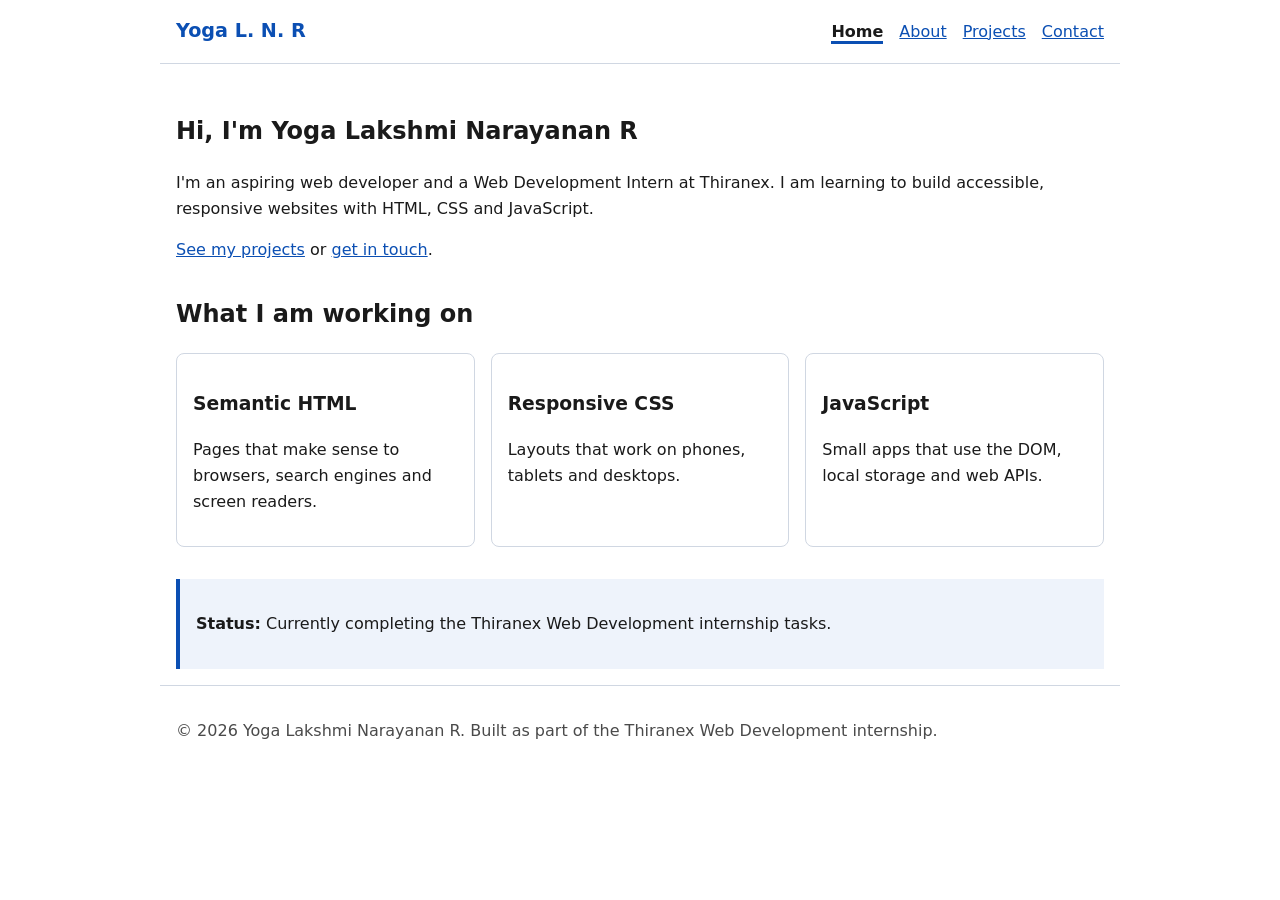
<file: index.html>
<!DOCTYPE html>
<html lang="en">
<head>
  <meta charset="utf-8">
  <meta name="viewport" content="width=device-width, initial-scale=1">
  <title>Yoga Lakshmi Narayanan R | Aspiring Web Developer Portfolio</title>
  <meta name="description" content="Portfolio of Yoga Lakshmi Narayanan R, an aspiring web developer and Web Development Intern at Thiranex.">
  <meta name="author" content="Yoga Lakshmi Narayanan R">
  <meta property="og:type" content="website">
  <meta property="og:title" content="Yoga Lakshmi Narayanan R | Aspiring Web Developer Portfolio">
  <meta property="og:description" content="Portfolio of Yoga Lakshmi Narayanan R, an aspiring web developer and Web Development Intern at Thiranex.">
  <meta property="og:site_name" content="Yoga Lakshmi Narayanan R">
  <link rel="icon" href="favicon.svg" type="image/svg+xml">
  <link rel="stylesheet" href="style.css">
</head>
<body>
<a class="skip-link" href="#main">Skip to main content</a>
<header>
  <a class="logo" href="index.html">Yoga L. N. R</a>
  <nav aria-label="Main navigation">
    <ul>
      <li><a href="index.html" aria-current="page">Home</a></li>
      <li><a href="about.html">About</a></li>
      <li><a href="projects.html">Projects</a></li>
      <li><a href="contact.html">Contact</a></li>
    </ul>
  </nav>
</header>
<main id="main" tabindex="-1">
<section aria-labelledby="hero-h">
  <h1 id="hero-h">Hi, I'm Yoga Lakshmi Narayanan R</h1>
  <p>I'm an aspiring web developer and a Web Development Intern at Thiranex. I am learning to build accessible, responsive websites with HTML, CSS and JavaScript.</p>
  <p><a href="projects.html">See my projects</a> or <a href="contact.html">get in touch</a>.</p>
</section>
<section aria-labelledby="focus-h">
  <h2 id="focus-h">What I am working on</h2>
  <div class="cards">
    <article><h3>Semantic HTML</h3><p>Pages that make sense to browsers, search engines and screen readers.</p></article>
    <article><h3>Responsive CSS</h3><p>Layouts that work on phones, tablets and desktops.</p></article>
    <article><h3>JavaScript</h3><p>Small apps that use the DOM, local storage and web APIs.</p></article>
  </div>
</section>
<aside aria-label="Current status"><p><strong>Status:</strong> Currently completing the Thiranex Web Development internship tasks.</p></aside>
</main>
<footer>
  <p>&copy; 2026 Yoga Lakshmi Narayanan R. Built as part of the Thiranex Web Development internship.</p>
</footer>
</body>
</html>
</file>
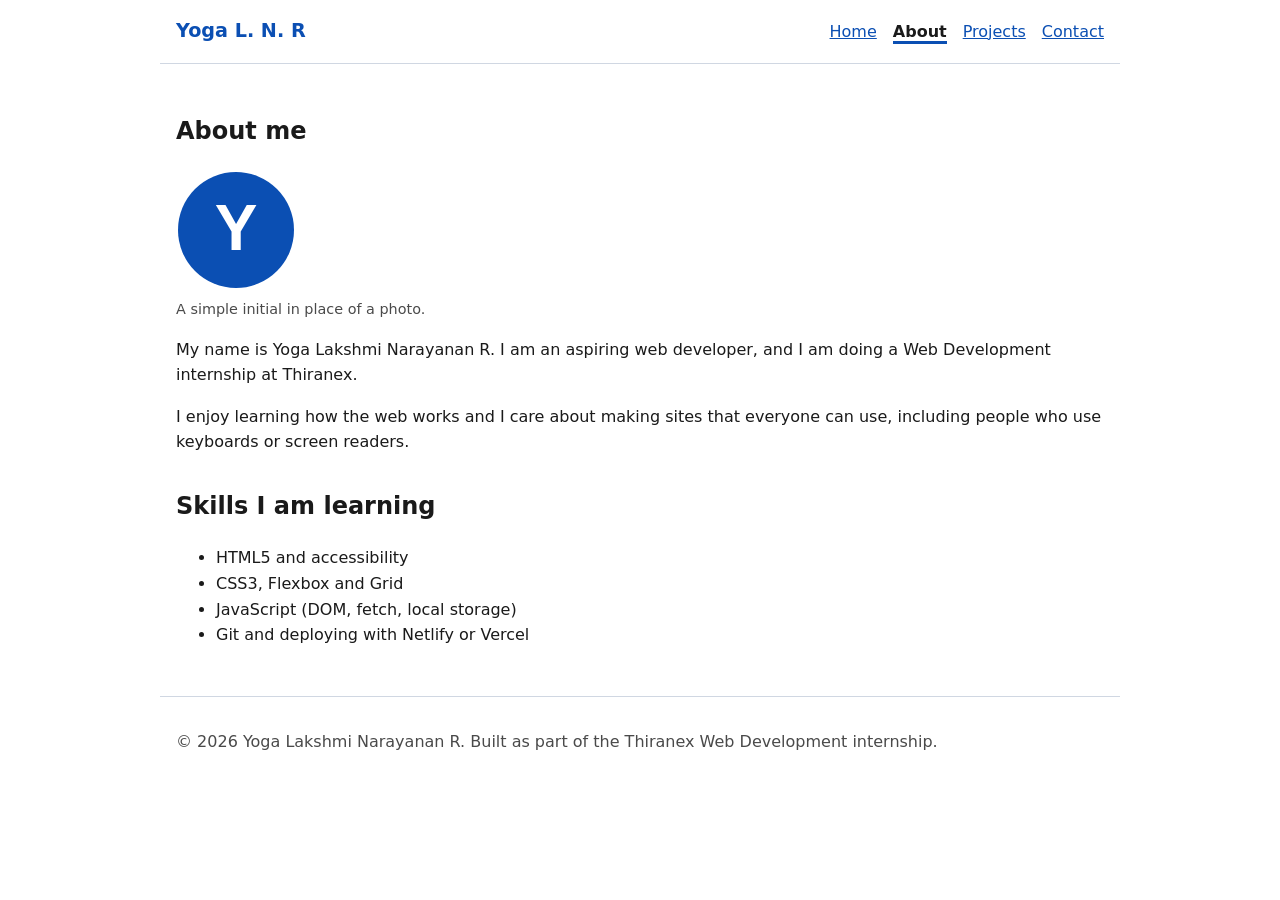
<file: about.html>
<!DOCTYPE html>
<html lang="en">
<head>
  <meta charset="utf-8">
  <meta name="viewport" content="width=device-width, initial-scale=1">
  <title>About Yoga Lakshmi Narayanan R | Web Development Intern</title>
  <meta name="description" content="Learn about Yoga Lakshmi Narayanan R, a Web Development Intern at Thiranex learning HTML, CSS and JavaScript.">
  <meta name="author" content="Yoga Lakshmi Narayanan R">
  <meta property="og:type" content="website">
  <meta property="og:title" content="About Yoga Lakshmi Narayanan R | Web Development Intern">
  <meta property="og:description" content="Learn about Yoga Lakshmi Narayanan R, a Web Development Intern at Thiranex learning HTML, CSS and JavaScript.">
  <meta property="og:site_name" content="Yoga Lakshmi Narayanan R">
  <link rel="icon" href="favicon.svg" type="image/svg+xml">
  <link rel="stylesheet" href="style.css">
</head>
<body>
<a class="skip-link" href="#main">Skip to main content</a>
<header>
  <a class="logo" href="index.html">Yoga L. N. R</a>
  <nav aria-label="Main navigation">
    <ul>
      <li><a href="index.html">Home</a></li>
      <li><a href="about.html" aria-current="page">About</a></li>
      <li><a href="projects.html">Projects</a></li>
      <li><a href="contact.html">Contact</a></li>
    </ul>
  </nav>
</header>
<main id="main" tabindex="-1">
<section aria-labelledby="about-h">
  <h1 id="about-h">About me</h1>
  <figure>
    <svg role="img" aria-labelledby="av-t" viewBox="0 0 120 120" width="120" height="120"><title id="av-t">Initial Y on a blue circle</title><circle cx="60" cy="60" r="58" fill="#0b4fb3"/><text x="60" y="80" font-family="Arial,sans-serif" font-size="64" font-weight="700" text-anchor="middle" fill="#fff">Y</text></svg>
    <figcaption>A simple initial in place of a photo.</figcaption>
  </figure>
  <p>My name is Yoga Lakshmi Narayanan R. I am an aspiring web developer, and I am doing a Web Development internship at Thiranex.</p>
  <p>I enjoy learning how the web works and I care about making sites that everyone can use, including people who use keyboards or screen readers.</p>
</section>
<section aria-labelledby="skills-h">
  <h2 id="skills-h">Skills I am learning</h2>
  <ul><li>HTML5 and accessibility</li><li>CSS3, Flexbox and Grid</li><li>JavaScript (DOM, fetch, local storage)</li><li>Git and deploying with Netlify or Vercel</li></ul>
</section>
</main>
<footer>
  <p>&copy; 2026 Yoga Lakshmi Narayanan R. Built as part of the Thiranex Web Development internship.</p>
</footer>
</body>
</html>
</file>
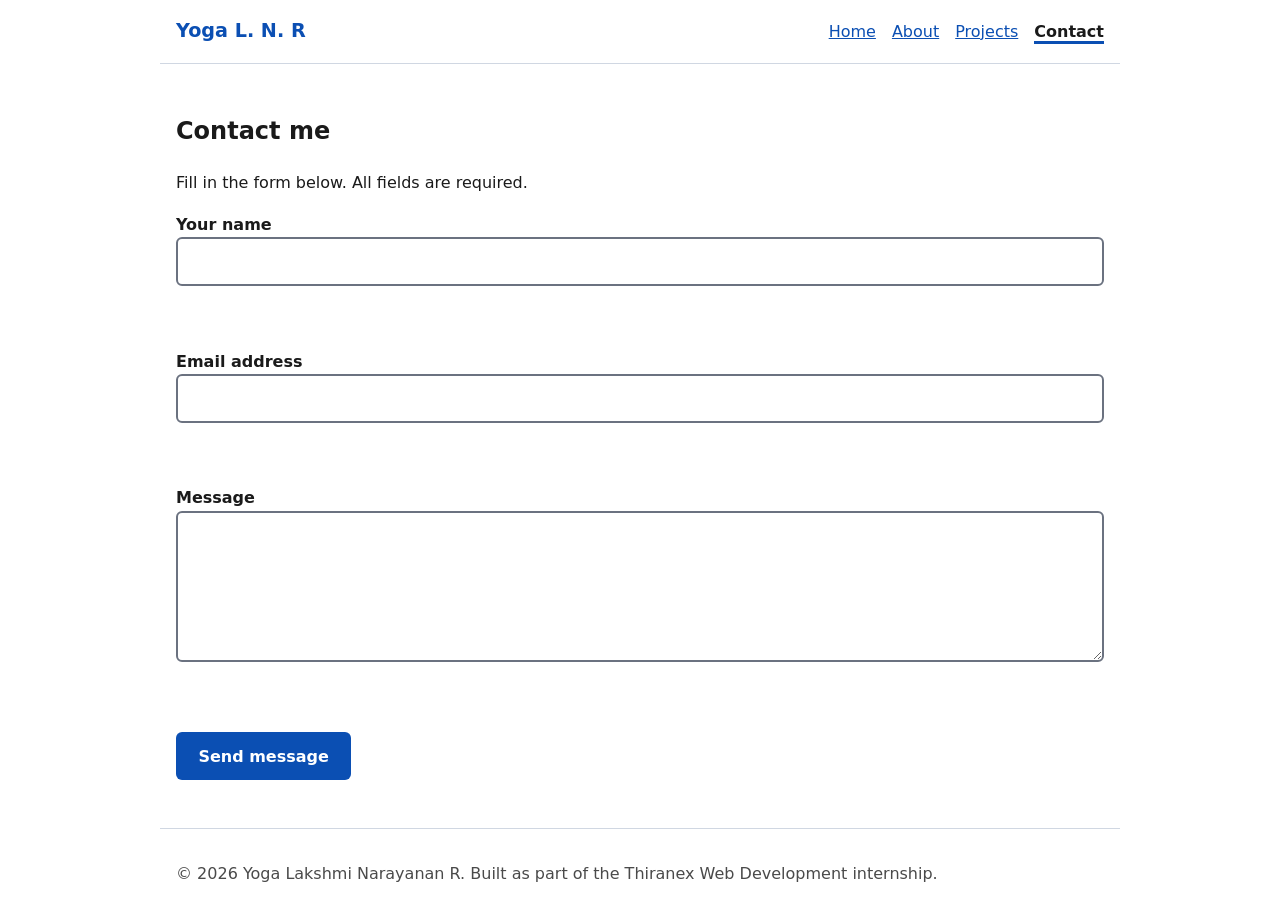
<file: contact.html>
<!DOCTYPE html>
<html lang="en">
<head>
  <meta charset="utf-8">
  <meta name="viewport" content="width=device-width, initial-scale=1">
  <title>Contact | Yoga Lakshmi Narayanan R</title>
  <meta name="description" content="Send a message to Yoga Lakshmi Narayanan R, aspiring web developer and Web Development Intern at Thiranex.">
  <meta name="author" content="Yoga Lakshmi Narayanan R">
  <meta property="og:type" content="website">
  <meta property="og:title" content="Contact | Yoga Lakshmi Narayanan R">
  <meta property="og:description" content="Send a message to Yoga Lakshmi Narayanan R, aspiring web developer and Web Development Intern at Thiranex.">
  <meta property="og:site_name" content="Yoga Lakshmi Narayanan R">
  <link rel="icon" href="favicon.svg" type="image/svg+xml">
  <link rel="stylesheet" href="style.css">
</head>
<body>
<a class="skip-link" href="#main">Skip to main content</a>
<header>
  <a class="logo" href="index.html">Yoga L. N. R</a>
  <nav aria-label="Main navigation">
    <ul>
      <li><a href="index.html">Home</a></li>
      <li><a href="about.html">About</a></li>
      <li><a href="projects.html">Projects</a></li>
      <li><a href="contact.html" aria-current="page">Contact</a></li>
    </ul>
  </nav>
</header>
<main id="main" tabindex="-1">
<section aria-labelledby="contact-h">
  <h1 id="contact-h">Contact me</h1>
  <p>Fill in the form below. All fields are required.</p>
  <form id="contact-form" novalidate aria-labelledby="contact-h">
    <label for="name">Your name</label>
    <input id="name" name="name" type="text" autocomplete="name" required aria-required="true" aria-describedby="name-error" aria-invalid="false">
    <p class="error" id="name-error"></p>
    <label for="email">Email address</label>
    <input id="email" name="email" type="email" autocomplete="email" required aria-required="true" aria-describedby="email-error" aria-invalid="false">
    <p class="error" id="email-error"></p>
    <label for="message">Message</label>
    <textarea id="message" name="message" rows="5" required aria-required="true" aria-describedby="message-error" aria-invalid="false"></textarea>
    <p class="error" id="message-error"></p>
    <button type="submit">Send message</button>
    <p class="status" id="form-status" role="status"></p>
  </form>
</section>
</main>
<footer>
  <p>&copy; 2026 Yoga Lakshmi Narayanan R. Built as part of the Thiranex Web Development internship.</p>
</footer>
<script src="script.js"></script>
</body>
</html>
</file>
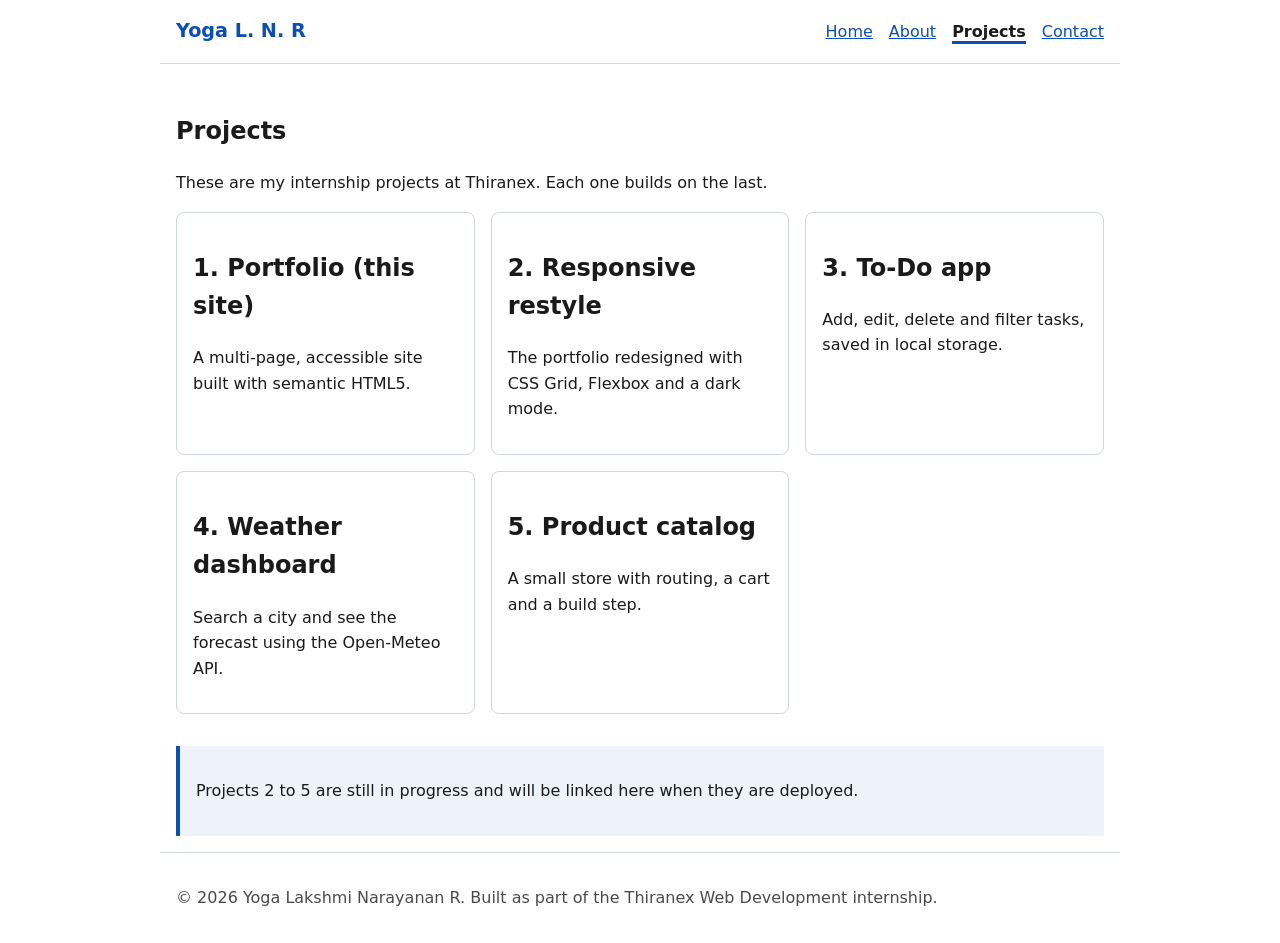
<file: projects.html>
<!DOCTYPE html>
<html lang="en">
<head>
  <meta charset="utf-8">
  <meta name="viewport" content="width=device-width, initial-scale=1">
  <title>Projects | Yoga Lakshmi Narayanan R</title>
  <meta name="description" content="Projects by Yoga Lakshmi Narayanan R from the Thiranex Web Development internship: portfolio, responsive CSS, to-do app, weather dashboard and store.">
  <meta name="author" content="Yoga Lakshmi Narayanan R">
  <meta property="og:type" content="website">
  <meta property="og:title" content="Projects | Yoga Lakshmi Narayanan R">
  <meta property="og:description" content="Projects by Yoga Lakshmi Narayanan R from the Thiranex Web Development internship: portfolio, responsive CSS, to-do app, weather dashboard and store.">
  <meta property="og:site_name" content="Yoga Lakshmi Narayanan R">
  <link rel="icon" href="favicon.svg" type="image/svg+xml">
  <link rel="stylesheet" href="style.css">
</head>
<body>
<a class="skip-link" href="#main">Skip to main content</a>
<header>
  <a class="logo" href="index.html">Yoga L. N. R</a>
  <nav aria-label="Main navigation">
    <ul>
      <li><a href="index.html">Home</a></li>
      <li><a href="about.html">About</a></li>
      <li><a href="projects.html" aria-current="page">Projects</a></li>
      <li><a href="contact.html">Contact</a></li>
    </ul>
  </nav>
</header>
<main id="main" tabindex="-1">
<section aria-labelledby="proj-h">
  <h1 id="proj-h">Projects</h1>
  <p>These are my internship projects at Thiranex. Each one builds on the last.</p>
  <div class="cards">
    <article aria-labelledby="p1"><h2 id="p1">1. Portfolio (this site)</h2><p>A multi-page, accessible site built with semantic HTML5.</p></article>
    <article aria-labelledby="p2"><h2 id="p2">2. Responsive restyle</h2><p>The portfolio redesigned with CSS Grid, Flexbox and a dark mode.</p></article>
    <article aria-labelledby="p3"><h2 id="p3">3. To-Do app</h2><p>Add, edit, delete and filter tasks, saved in local storage.</p></article>
    <article aria-labelledby="p4"><h2 id="p4">4. Weather dashboard</h2><p>Search a city and see the forecast using the Open-Meteo API.</p></article>
    <article aria-labelledby="p5"><h2 id="p5">5. Product catalog</h2><p>A small store with routing, a cart and a build step.</p></article>
  </div>
</section>
<aside aria-label="Project status"><p>Projects 2 to 5 are still in progress and will be linked here when they are deployed.</p></aside>
</main>
<footer>
  <p>&copy; 2026 Yoga Lakshmi Narayanan R. Built as part of the Thiranex Web Development internship.</p>
</footer>
</body>
</html>
</file>
<file: style.css>
/* Task 1 base styles: simple and readable. Task 2 will restyle this fully. */
:root { --text:#1a1a1a; --bg:#ffffff; --accent:#0b4fb3; --muted:#4a4a4a; --line:#d0d7e2; }
* { box-sizing: border-box; }
body { margin:0; font-family: system-ui, Arial, sans-serif; line-height:1.6; color:var(--text); background:var(--bg); }
/* Skip link: hidden until it receives keyboard focus */
.skip-link { position:absolute; left:8px; top:-60px; background:var(--accent); color:#fff; padding:8px 14px; z-index:10; }
.skip-link:focus { top:8px; }
a { color:var(--accent); }
:focus-visible { outline:3px solid #ff9f1c; outline-offset:2px; }
header, main, footer { max-width:60rem; margin:0 auto; padding:1rem; }
header { display:flex; flex-wrap:wrap; justify-content:space-between; align-items:center; gap:.5rem; border-bottom:1px solid var(--line); }
.logo { font-weight:700; font-size:1.2rem; text-decoration:none; }
nav ul { list-style:none; display:flex; flex-wrap:wrap; gap:1rem; margin:0; padding:0; }
nav a[aria-current="page"] { font-weight:700; text-decoration:none; color:var(--text); border-bottom:3px solid var(--accent); }
section { margin-block:2rem; }
.cards { display:grid; gap:1rem; grid-template-columns:repeat(auto-fit,minmax(15rem,1fr)); }
article { border:1px solid var(--line); border-radius:8px; padding:1rem; }
aside { background:#eef3fb; border-left:4px solid var(--accent); padding:1rem; }
figure { margin:0 0 1rem; } figure svg { max-width:100%; height:auto; }
figcaption { color:var(--muted); font-size:.9rem; }
label { display:block; font-weight:600; margin-top:1rem; }
input, textarea { width:100%; padding:.6rem; font:inherit; border:2px solid #6b7280; border-radius:6px; }
input[aria-invalid="true"], textarea[aria-invalid="true"] { border-color:#b00020; }
.error { color:#b00020; margin:.25rem 0 0; min-height:2.8em; font-size:.95rem; line-height:1.4; }
button { margin-top:1rem; padding:.7rem 1.4rem; font:inherit; font-weight:600; background:var(--accent); color:#fff; border:0; border-radius:6px; cursor:pointer; }
.status { margin-top:1rem; font-weight:600; color:#0a6b2c; }
footer { border-top:1px solid var(--line); color:var(--muted); }
</file>
